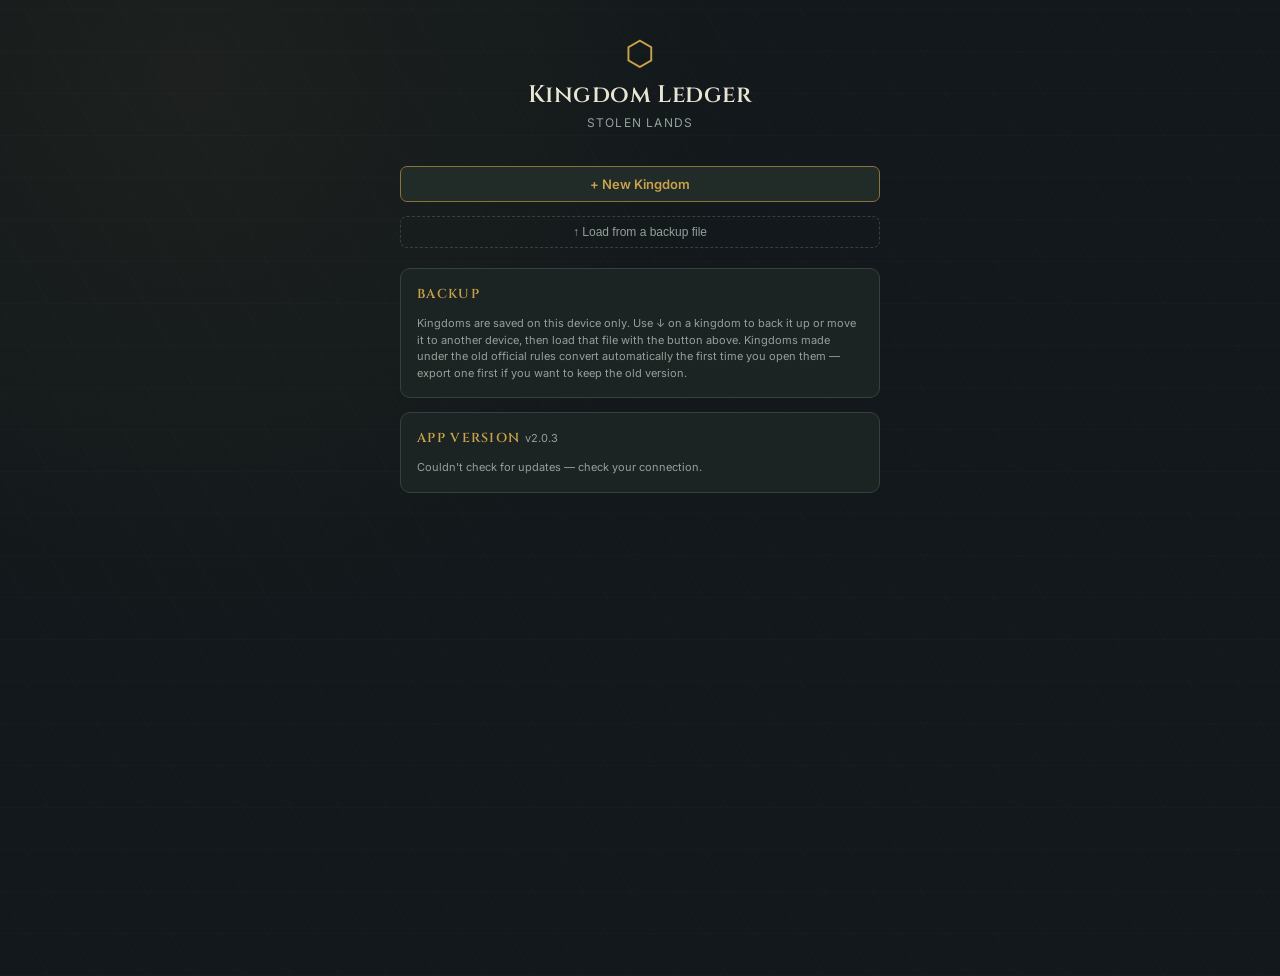
<file: web/index.html>
<!DOCTYPE html>
<html lang="en">
<head>
<meta charset="UTF-8">
<meta name="viewport" content="width=device-width, initial-scale=1.0, maximum-scale=1.0, viewport-fit=cover">
<meta name="theme-color" content="#12181B">
<meta name="apple-mobile-web-app-title" content="Kingdom Ledger">
<meta name="apple-mobile-web-app-capable" content="yes">
<meta name="mobile-web-app-capable" content="yes">
<meta name="apple-mobile-web-app-status-bar-style" content="black-translucent">
<link rel="manifest" href="manifest.json">
<link rel="icon" type="image/png" sizes="192x192" href="assets/icon-192.png">
<link rel="apple-touch-icon" href="assets/icon-180.png">
<title>Stolen Lands — Kingdom Ledger</title>
<link rel="preconnect" href="https://fonts.googleapis.com">
<link href="https://fonts.googleapis.com/css2?family=Cinzel:wght@500;600;700&family=Inter:wght@400;500;600;700&family=IBM+Plex+Mono:wght@400;500;600&display=swap" rel="stylesheet">
<link rel="stylesheet" href="style.css" id="main-stylesheet">
<script>
// Hot-update bootstrap: if a newer app.js/style.css was fetched via the in-app
// "Update Now" button, use those instead of the versions bundled in the APK.
// Same page/origin either way, so saved kingdoms in localStorage are unaffected.
(function(){
  try{
    // Hot updates are only for the installed Android app (file:// page). On the
    // website (iPhone, browsers) the server always has the newest files, so any
    // leftover override would only pin an older version — clear it instead.
    if(location.protocol!=='file:'){
      localStorage.removeItem('hotupdate-style-css');
      localStorage.removeItem('hotupdate-app-js');
      return;
    }
    var cssOverride = localStorage.getItem('hotupdate-style-css');
    if(cssOverride){
      var blob = new Blob([cssOverride], {type:'text/css'});
      document.getElementById('main-stylesheet').href = URL.createObjectURL(blob);
    }
  }catch(e){}
})();
</script>

</head>
<body>

<!-- ============ CREATION / LOAD SCREEN ============ -->

<section id="creation-screen" style="display:none;"></section>

<!-- ============ MAIN APP ============ -->
<div id="main-app" style="display:none;">

<header class="top" style="display:flex;justify-content:space-between;align-items:flex-start;gap:10px;">
  <div style="flex:1;min-width:0;">
    <div class="eyebrow">Kingdom Ledger · Stolen Lands</div>
    <input id="kingdomName" type="text" value="Unnamed Realm" maxlength="40">
  </div>
  <button onclick="openSwitchKingdom()" title="Create a new kingdom or load another save" style="flex:0 0 auto;background:var(--surface-raised);border:1px solid var(--border);color:var(--gold);border-radius:8px;width:36px;height:36px;font-size:16px;cursor:pointer;margin-top:2px;">⬡</button>
</header>

<main>

  <!-- OVERVIEW -->
  <section class="tab-panel active" id="tab-overview"></section>

  <!-- ABILITIES & RUIN & SKILLS -->
  <section class="tab-panel" id="tab-abilities">
    <div id="ability-cards"></div>
  </section>

  <!-- LEADERSHIP -->
  <section class="tab-panel" id="tab-leaders">
    <div class="card">
      <h3>Leadership Roles <span class="sub" id="invested-count">0 / 4 invested</span></h3>
      <div id="leaders-list"></div>
      <div class="hint">Invest up to 4 roles for a +1 status bonus (+2 at kingdom level 8, +3 at 16) to checks using that role's key ability. A vacant role applies its vacancy penalty.</div>
    </div>
    <div id="leadership-activities-card"></div>
    <div id="npc-roster-card"></div>
  </section>

  <!-- COMMODITIES -->
  <section class="tab-panel" id="tab-goods">
    <div class="card">
      <h3>Commodities <span class="sub" id="storage-note">storage limit —</span></h3>
      <div id="goods-list"></div>
    </div>
  </section>

  <!-- MAP -->
  <section class="tab-panel" id="tab-map">
    <div id="map-fullscreen-wrap">
      <div id="map-canvas">
        <img id="mapimg" alt="Map of the Stolen Lands" src="assets/map.png">
        <svg id="hexoverlay" viewBox="0 0 2048 768" preserveAspectRatio="none"></svg>
      </div>

      <div id="map-float-pick-banner">
        <h3 id="map-pick-title" style="margin-bottom:6px;font-size:13px;">Pick a location</h3>
        <div class="hint" style="margin-top:0;" id="map-pick-text">Tap a hex to set as this settlement's location</div>
        <div id="map-pick-actions" style="display:flex;gap:8px;margin-top:8px;">
          <button class="ghost" style="margin:0;" onclick="cancelPickLocation()">Cancel</button>
        </div>
      </div>

      <div id="map-zoom-controls">
        <button onclick="mapZoomStep(1.4)">+</button>
        <button onclick="mapZoomStep(1/1.4)">−</button>
      </div>
      <button id="map-recenter-btn" onclick="resetMapView()">Reset view</button>
    </div>

    <div class="map-below-controls">
      <div class="hint" style="margin-top:0;" id="map-hint">Drag to pan, pinch or scroll to zoom, tap a hex to mark it.</div>
      <div class="legend" id="map-legend"></div>
    </div>

    <div id="hex-panel">
    <div class="hex-panel-inner card">
      <h3 id="hex-panel-title">Hex</h3>
      <div class="row">
        <div class="label">Name</div>
        <input type="text" id="hex-name" class="wide" style="max-width:190px;" placeholder="e.g. Oleg's Trading Post">
      </div>
      <div class="row">
        <div class="label">Marker</div>
        <select id="hex-type">
          <option value="">— none —</option>
          <option value="Capital">Capital</option>
          <option value="Claimed Territory">Claimed Territory</option>
          <option value="Settlement">Settlement</option>
          <option value="Friendly Camp">Friendly Camp</option>
          <option value="Enemy Base">Enemy Base</option>
          <option value="Point of Interest">Point of Interest</option>
          <option value="Side Quest">Side Quest</option>
          <option value="Hazard">Hazard</option>
        </select>
      </div>
      <div class="row">
        <div class="label">Terrain</div>
        <select id="hex-terrain" onchange="onHexTerrainChange()">
          <option value="">— none set —</option>
          <option value="Forest">Forest</option>
          <option value="Hill">Hill</option>
          <option value="Mountain">Mountain</option>
          <option value="Plains">Plains</option>
          <option value="Swamp">Swamp</option>
          <option value="Water">Water</option>
          <option value="Ruins">Ruins</option>
        </select>
      </div>
      <div class="row">
        <div class="label">Resource Hex</div>
        <label style="display:flex;align-items:center;gap:6px;font-size:12px;">
          <input type="checkbox" id="hex-isresource"> doubles a matching Work Site's yield
        </label>
      </div>
      <div class="hint" style="margin-top:0;">Work Site — GM's call; costs RP to establish, per Establish Work Site (Engineering, untrained, basic check vs. Control DC).</div>
      <input type="hidden" id="hex-worksite">
      <div id="hex-worksite-options" style="margin-bottom:6px;"></div>
      <div class="row">
        <div class="label">Resources</div>
        <select id="hex-resources-select" onchange="toggleHexCustomField('resources')">
          <option value="">— none —</option>
          <option value="Furs">Furs</option>
          <option value="Game">Game</option>
          <option value="Herbs">Herbs</option>
          <option value="Gems">Gems</option>
          <option value="__custom__">Custom…</option>
        </select>
      </div>
      <div class="row" id="hex-resources-custom-row" style="display:none;">
        <div class="label">Custom Resources</div>
        <input type="text" id="hex-resources-custom" class="wide" style="max-width:190px;" placeholder="Describe it">
      </div>
      <div class="row">
        <div class="label">Features</div>
        <select id="hex-features-select" onchange="toggleHexCustomField('features')">
          <option value="">— none —</option>
          <option value="Ravine">Ravine</option>
          <option value="Ruins">Ruins</option>
          <option value="Cave">Cave</option>
          <option value="Sacred Site">Sacred Site</option>
          <option value="__custom__">Custom…</option>
        </select>
      </div>
      <div class="row" id="hex-features-custom-row" style="display:none;">
        <div class="label">Custom Features</div>
        <input type="text" id="hex-features-custom" class="wide" style="max-width:190px;" placeholder="Describe it">
      </div>
      <textarea class="wide" id="hex-note" rows="3" placeholder="Notes about this hex..." style="margin-top:8px;"></textarea>
      <button class="action" onclick="saveHex()">Save hex</button>
      <button class="ghost" style="margin-top:8px;" onclick="closeHexPanel()">Close</button>
    </div>
    </div>
  </section>

  <!-- NOTES -->
  <section class="tab-panel" id="tab-notes">
    <div class="card">
      <h3>Settlements <a href="https://2e.aonprd.com/Rules.aspx?ID=1819" target="_blank" rel="noopener" class="sub" style="text-decoration:underline;">rules ↗</a></h3>
      <div id="settlements-list"></div>
      <button class="ghost" onclick="addSettlement()">+ Found a settlement</button>
    </div>

    <div class="card">
      <h3>Field Notes</h3>
      <div class="hint" style="margin-top:0;">Every marked hex from the map, in one list — side quests, camps, points of interest, hazards. Tap one to jump back to it.</div>
      <div id="notes-list"></div>
    </div>
  </section>

  <!-- WARFARE (BETA) -->
  <section class="tab-panel" id="tab-warfare">
    <div id="warfare-content"></div>
  </section>

</main>

<nav class="bottom">
  <button class="tab-btn active" data-tab="overview"><span class="icon">⛭</span>Overview</button>
  <button class="tab-btn" data-tab="abilities"><span class="icon">◈</span>Abilities</button>
  <button class="tab-btn" data-tab="leaders"><span class="icon">♛</span>Leaders</button>
  <button class="tab-btn" data-tab="goods"><span class="icon">⚖</span>Goods</button>
  <button class="tab-btn" data-tab="map"><span class="icon">⬡</span>Map</button>
  <button class="tab-btn" data-tab="notes"><span class="icon">✎</span>Notes</button>
  <button class="tab-btn" data-tab="warfare"><span class="icon">⚔</span>Warfare (Beta)</button>
</nav>

</div><!-- /main-app -->


<script>
(function(){
  var override = null;
  try{ if(location.protocol==='file:') override = localStorage.getItem('hotupdate-app-js'); }catch(e){}
  var s = document.createElement('script');
  if(override){
    s.textContent = override;
  } else {
    s.src = 'app.js';
  }
  document.body.appendChild(s);
})();
</script>
</body>
</html>
</file>
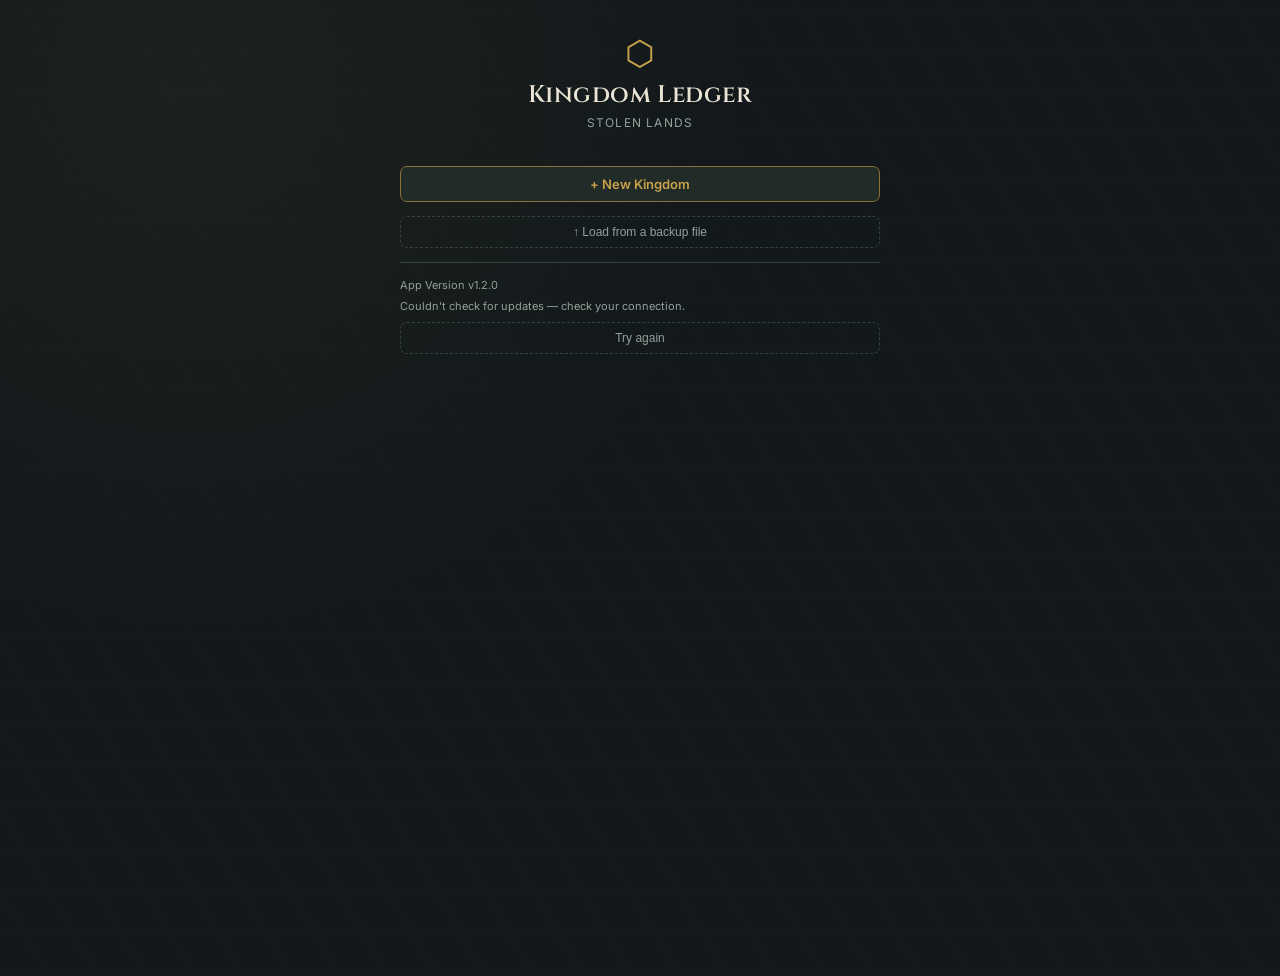
<file: android/app/src/main/assets/index.html>
<!DOCTYPE html>
<html lang="en">
<head>
<meta charset="UTF-8">
<meta name="viewport" content="width=device-width, initial-scale=1.0, maximum-scale=1.0">
<meta name="theme-color" content="#12181B">
<meta name="apple-mobile-web-app-title" content="Kingdom Ledger">
<meta name="apple-mobile-web-app-capable" content="yes">
<meta name="apple-mobile-web-app-status-bar-style" content="black-translucent">
<link rel="manifest" href="manifest.json">
<link rel="icon" type="image/png" sizes="192x192" href="assets/icon-192.png">
<link rel="apple-touch-icon" href="assets/icon-180.png">
<title>Stolen Lands — Kingdom Ledger</title>
<link rel="preconnect" href="https://fonts.googleapis.com">
<link href="https://fonts.googleapis.com/css2?family=Cinzel:wght@500;600;700&family=Inter:wght@400;500;600;700&family=IBM+Plex+Mono:wght@400;500;600&display=swap" rel="stylesheet">
<link rel="stylesheet" href="style.css" id="main-stylesheet">
<script>
// Hot-update bootstrap: if a newer app.js/style.css was fetched via the in-app
// "Update Now" button, use those instead of the versions bundled in the APK.
// Same page/origin either way, so saved kingdoms in localStorage are unaffected.
(function(){
  try{
    var cssOverride = localStorage.getItem('hotupdate-style-css');
    if(cssOverride){
      var blob = new Blob([cssOverride], {type:'text/css'});
      document.getElementById('main-stylesheet').href = URL.createObjectURL(blob);
    }
  }catch(e){}
})();
</script>

</head>
<body>

<!-- ============ CREATION / LOAD SCREEN ============ -->

<section id="creation-screen" style="display:none;"></section>

<!-- ============ MAIN APP ============ -->
<div id="main-app" style="display:none;">

<header class="top" style="display:flex;justify-content:space-between;align-items:flex-start;gap:10px;">
  <div style="flex:1;min-width:0;">
    <div class="eyebrow">Kingdom Ledger · Stolen Lands</div>
    <input id="kingdomName" type="text" value="Unnamed Realm" maxlength="40">
  </div>
  <button onclick="openSwitchKingdom()" title="Create a new kingdom or load another save" style="flex:0 0 auto;background:var(--surface-raised);border:1px solid var(--border);color:var(--gold);border-radius:8px;width:36px;height:36px;font-size:16px;cursor:pointer;margin-top:2px;">⬡</button>
</header>

<main>

  <!-- OVERVIEW -->
  <section class="tab-panel active" id="tab-overview"></section>

  <!-- ABILITIES & RUIN & SKILLS -->
  <section class="tab-panel" id="tab-abilities">
    <div id="ability-cards"></div>
  </section>

  <!-- LEADERSHIP -->
  <section class="tab-panel" id="tab-leaders">
    <div class="card">
      <h3>Leadership Roles <span class="sub" id="invested-count">0 / 4 invested</span></h3>
      <div id="leaders-list"></div>
      <div class="hint">Invest up to 4 roles for a +1 status bonus (+2 at kingdom level 8, +3 at 16) to checks using that role's key ability. A vacant role applies its vacancy penalty.</div>
    </div>
  </section>

  <!-- COMMODITIES -->
  <section class="tab-panel" id="tab-goods">
    <div class="card">
      <h3>Commodities <span class="sub" id="storage-note">storage limit —</span></h3>
      <div id="goods-list"></div>
    </div>
  </section>

  <!-- MAP -->
  <section class="tab-panel" id="tab-map">
    <div id="map-fullscreen-wrap">
      <div id="map-canvas">
        <img id="mapimg" alt="Map of the Stolen Lands" src="assets/map.png">
        <svg id="hexoverlay" viewBox="0 0 2048 768" preserveAspectRatio="none"></svg>
      </div>

      <div id="map-float-pick-banner">
        <h3 id="map-pick-title" style="margin-bottom:6px;font-size:13px;">Pick a location</h3>
        <div class="hint" style="margin-top:0;" id="map-pick-text">Tap a hex to set as this settlement's location</div>
        <div id="map-pick-actions" style="display:flex;gap:8px;margin-top:8px;">
          <button class="ghost" style="margin:0;" onclick="cancelPickLocation()">Cancel</button>
        </div>
      </div>

      <div id="map-zoom-controls">
        <button onclick="mapZoomStep(1.4)">+</button>
        <button onclick="mapZoomStep(1/1.4)">−</button>
      </div>
      <button id="map-recenter-btn" onclick="resetMapView()">Reset view</button>
    </div>

    <div class="map-below-controls">
      <div class="hint" style="margin-top:0;" id="map-hint">Drag to pan, pinch or scroll to zoom, tap a hex to mark it.</div>
      <div class="legend" id="map-legend"></div>
    </div>

    <div id="hex-panel">
    <div class="hex-panel-inner card">
      <h3 id="hex-panel-title">Hex</h3>
      <div class="row">
        <div class="label">Name</div>
        <input type="text" id="hex-name" class="wide" style="max-width:190px;" placeholder="e.g. Oleg's Trading Post">
      </div>
      <div class="row">
        <div class="label">Marker</div>
        <select id="hex-type">
          <option value="">— none —</option>
          <option value="Capital">Capital</option>
          <option value="Claimed Territory">Claimed Territory</option>
          <option value="Settlement">Settlement</option>
          <option value="Friendly Camp">Friendly Camp</option>
          <option value="Enemy Base">Enemy Base</option>
          <option value="Point of Interest">Point of Interest</option>
          <option value="Side Quest">Side Quest</option>
          <option value="Hazard">Hazard</option>
        </select>
      </div>
      <div class="row">
        <div class="label">Resources</div>
        <input type="text" id="hex-resources" class="wide" style="max-width:190px;" placeholder="e.g. Timber, Game">
      </div>
      <div class="row">
        <div class="label">Features</div>
        <input type="text" id="hex-features" class="wide" style="max-width:190px;" placeholder="e.g. Ravine, Ruins">
      </div>
      <textarea class="wide" id="hex-note" rows="3" placeholder="Notes about this hex..." style="margin-top:8px;"></textarea>
      <button class="action" onclick="saveHex()">Save hex</button>
      <button class="ghost" style="margin-top:8px;" onclick="closeHexPanel()">Close</button>
    </div>
    </div>
  </section>

  <!-- NOTES -->
  <section class="tab-panel" id="tab-notes">
    <div class="card">
      <h3>Settlements <a href="https://2e.aonprd.com/Rules.aspx?ID=1819" target="_blank" rel="noopener" class="sub" style="text-decoration:underline;">rules ↗</a></h3>
      <div id="settlements-list"></div>
      <button class="ghost" onclick="addSettlement()">+ Found a settlement</button>
    </div>

    <div class="card">
      <h3>Field Notes</h3>
      <div class="hint" style="margin-top:0;">Every marked hex from the map, in one list — side quests, camps, points of interest, hazards. Tap one to jump back to it.</div>
      <div id="notes-list"></div>
    </div>
  </section>

</main>

<nav class="bottom">
  <button class="tab-btn active" data-tab="overview"><span class="icon">⛭</span>Overview</button>
  <button class="tab-btn" data-tab="abilities"><span class="icon">◈</span>Abilities</button>
  <button class="tab-btn" data-tab="leaders"><span class="icon">♛</span>Leaders</button>
  <button class="tab-btn" data-tab="goods"><span class="icon">⚖</span>Goods</button>
  <button class="tab-btn" data-tab="map"><span class="icon">⬡</span>Map</button>
  <button class="tab-btn" data-tab="notes"><span class="icon">✎</span>Notes</button>
</nav>

</div><!-- /main-app -->


<script>
(function(){
  var override = null;
  try{ override = localStorage.getItem('hotupdate-app-js'); }catch(e){}
  var s = document.createElement('script');
  if(override){
    s.textContent = override;
  } else {
    s.src = 'app.js';
  }
  document.body.appendChild(s);
})();
</script>
</body>
</html>
</file>
<file: web/style.css>
:root{
    --bg:#12181B;
    --surface:#1B2422;
    --surface-raised:#212B28;
    --border:#34423D;
    --text:#E9E4D3;
    --text-muted:#93A199;
    --gold:#C9A24B;
    --gold-dim:#8A7238;
    --forest:#5C8B72;
    --rust:#B15C42;
    --blue:#5B87A6;
  }
  *{box-sizing:border-box;}
  html,body{margin:0;padding:0;background:#12181B;}
  body{
    background:var(--bg);
    color:var(--text);
    font-family:'Inter',sans-serif;
    min-height:100vh;
    padding-bottom:76px;
    background-image:
      radial-gradient(circle at 15% 8%, rgba(201,162,75,0.06), transparent 40%),
      repeating-linear-gradient(60deg, rgba(255,255,255,0.012) 0 1px, transparent 1px 42px),
      repeating-linear-gradient(0deg, rgba(255,255,255,0.012) 0 1px, transparent 1px 42px);
  }
  h1,h2,h3{font-family:'Cinzel',serif;font-weight:600;letter-spacing:0.02em;margin:0;}
  .mono{font-family:'IBM Plex Mono',monospace;}
  header.top{
    padding:22px 18px 16px;
    border-bottom:1px solid var(--border);
    background:linear-gradient(180deg, rgba(201,162,75,0.06), transparent);
  }
  header.top .eyebrow{font-size:11px;letter-spacing:0.18em;text-transform:uppercase;color:var(--gold-dim);margin-bottom:4px;}
  header.top input#kingdomName{
    background:none;border:none;color:var(--text);font-family:'Cinzel',serif;
    font-size:26px;font-weight:700;width:100%;padding:0;outline:none;
  }
  header.top input#kingdomName:focus{color:var(--gold);}
  main{padding:16px;max-width:520px;margin:0 auto;}
  .tab-panel{display:none;animation:fade .18s ease;}
  .tab-panel.active{display:block;}
  @keyframes fade{from{opacity:0;transform:translateY(4px);}to{opacity:1;transform:translateY(0);}}

  .card{
    background:var(--surface);
    border:1px solid var(--border);
    border-radius:10px;
    padding:16px;
    margin-bottom:14px;
  }
  .card h3{font-size:13px;letter-spacing:0.1em;text-transform:uppercase;color:var(--gold);margin-bottom:12px;}
  .card h3 .sub{color:var(--text-muted);text-transform:none;letter-spacing:0;font-family:'Inter',sans-serif;font-weight:400;font-size:11px;}

  .seal-row{display:flex;gap:12px;margin-bottom:14px;}
  .seal{
    flex:1;background:var(--surface);border:1px solid var(--border);border-radius:10px;
    padding:14px 10px;text-align:center;position:relative;overflow:hidden;
  }
  .seal::before{
    content:'';position:absolute;inset:0;pointer-events:none;
    background:radial-gradient(circle at 50% -10%, rgba(201,162,75,0.16), transparent 60%);
  }
  .seal .val{font-family:'Cinzel',serif;font-size:26px;font-weight:700;color:var(--gold);position:relative;}
  .seal .lbl{font-size:10px;letter-spacing:0.12em;text-transform:uppercase;color:var(--text-muted);margin-top:2px;position:relative;}
  .seal .sub{font-size:10px;color:var(--text-muted);margin-top:1px;position:relative;}

  .xpbar{height:8px;border-radius:5px;background:var(--surface-raised);overflow:hidden;margin-top:6px;border:1px solid var(--border);}
  .xpbar-fill{height:100%;background:linear-gradient(90deg,var(--gold-dim),var(--gold));}
  .row{display:flex;justify-content:space-between;align-items:center;gap:10px;padding:8px 0;border-bottom:1px solid var(--border);}
  .row:last-child{border-bottom:none;}
  .row .label{font-size:14px;color:var(--text);}
  .row .label small{display:block;color:var(--text-muted);font-size:11px;margin-top:1px;}

  input, select, textarea{
    background:var(--surface-raised);border:1px solid var(--border);color:var(--text);
    border-radius:6px;padding:7px 9px;font-family:'Inter',sans-serif;font-size:14px;outline:none;
  }
  input:focus, select:focus, textarea:focus{border-color:var(--gold-dim);}
  input.num{width:64px;text-align:center;font-family:'IBM Plex Mono',monospace;}
  input.wide{width:100%;}

  .stepper{display:flex;align-items:center;gap:8px;}
  .stepper button{
    width:28px;height:28px;border-radius:6px;border:1px solid var(--border);background:var(--surface-raised);
    color:var(--gold);font-size:16px;cursor:pointer;line-height:1;
  }
  .stepper button:active{background:var(--gold-dim);color:var(--bg);}
  .stepper .amt{min-width:28px;text-align:center;font-family:'IBM Plex Mono',monospace;font-size:15px;}

  button.action{
    background:var(--surface-raised);border:1px solid var(--gold-dim);color:var(--gold);
    padding:9px 14px;border-radius:7px;font-family:'Inter',sans-serif;font-weight:600;font-size:13px;cursor:pointer;
    width:100%;margin-top:8px;
  }
  button.action:active{background:var(--gold-dim);color:var(--bg);}
  button.ghost{
    background:none;border:1px dashed var(--border);color:var(--text-muted);
    padding:8px;border-radius:7px;font-size:12px;cursor:pointer;width:100%;
  }
  button.danger-ghost{border-color:var(--rust);color:var(--rust);}

  .pill{display:inline-block;padding:2px 9px;border-radius:20px;font-size:11px;border:1px solid var(--border);color:var(--text-muted);}
  .pill.warn{color:var(--rust);border-color:var(--rust);}

  select.rank{width:92px;}
  .skill-grid .row{align-items:flex-start;}
  .skill-name{font-weight:600;}
  .skill-mod{font-family:'IBM Plex Mono',monospace;font-size:16px;color:var(--gold);min-width:34px;text-align:right;}

  .settlement{border:1px solid var(--border);border-radius:8px;padding:12px;margin-bottom:10px;background:var(--surface-raised);}
  .settlement-head{display:flex;justify-content:space-between;align-items:center;margin-bottom:8px;}
  .settlement-loc{display:flex;align-items:center;gap:10px;margin-bottom:10px;font-size:12px;}
  .loc-pin{color:var(--text-muted);}
  .loc-link{background:none;border:none;color:var(--gold-dim);font-size:12px;padding:2px 0;cursor:pointer;text-decoration:underline;}
  .loc-link:active{color:var(--gold);}
  .tag{display:inline-flex;align-items:center;gap:5px;background:var(--surface);border:1px solid var(--border);border-radius:16px;padding:3px 10px;font-size:12px;margin:3px 4px 0 0;}
  .tag button{background:none;border:none;color:var(--rust);cursor:pointer;font-size:13px;padding:0;}
  .tag-input-row{display:flex;gap:6px;margin-top:8px;}

  .log-entry{border-left:2px solid var(--gold-dim);padding:4px 0 4px 12px;margin-bottom:10px;}
  .log-entry .meta{font-size:11px;color:var(--text-muted);font-family:'IBM Plex Mono',monospace;}
  .log-entry .note{font-size:13px;margin-top:2px;}

  nav.bottom{
    position:fixed;bottom:0;left:0;right:0;
    display:flex;background:var(--surface);border-top:1px solid var(--border);
    padding:6px 4px calc(6px + env(safe-area-inset-bottom));
    z-index:10;
  }
  nav.bottom button{
    flex:1;min-width:0;background:none;border:none;color:var(--text-muted);
    font-family:'Inter',sans-serif;font-size:9px;letter-spacing:0.01em;text-align:center;line-height:1.2;
    display:flex;flex-direction:column;align-items:center;justify-content:center;gap:2px;padding:6px 1px;cursor:pointer;border-radius:8px;
  }
  nav.bottom button .icon{font-size:15px;}
  nav.bottom button.active{color:var(--gold);background:rgba(201,162,75,0.08);}

  .hint{font-size:11px;color:var(--text-muted);margin-top:6px;line-height:1.5;}
  .map-wrap{position:relative;width:100%;border-radius:8px;overflow:hidden;border:1px solid var(--border);line-height:0;}
  .map-wrap img{display:block;width:100%;height:auto;}
  .map-wrap svg{position:absolute;inset:0;width:100%;height:100%;display:block;}
  .hex-cell{fill:rgba(0,0,0,0);stroke:rgba(233,228,211,0.18);stroke-width:2;cursor:pointer;transition:fill .1s;}
  .hex-cell:active, .hex-cell.picking{fill:rgba(201,162,75,0.35);}
  .hex-cell.selected{stroke:#C9A24B;stroke-width:5;}
  .hex-cell.pending-confirm{fill:rgba(201,162,75,0.55);stroke:#C9A24B;stroke-width:5;}
  .hex-marker{
    font-size:30px;text-anchor:middle;dominant-baseline:central;pointer-events:none;
    fill:#F2ECD8;stroke:#1B120A;stroke-width:3;paint-order:stroke fill;
    font-family:'Inter',sans-serif;font-weight:700;
  }
  .hex-marker-label{
    font-size:15px;text-anchor:middle;dominant-baseline:hanging;pointer-events:none;
    fill:#F2ECD8;stroke:#0A0D0E;stroke-width:2.5;paint-order:stroke fill;
    font-family:'Inter',sans-serif;font-weight:600;
  }
  .hex-marker.army-marker{ font-size:20px; fill:var(--rust); }
  .legend{display:flex;flex-wrap:wrap;gap:8px 12px;margin-top:10px;}
  .legend-item{display:flex;align-items:center;gap:5px;font-size:11px;color:var(--text-muted);}
  .legend-swatch{width:16px;text-align:center;display:inline-block;color:var(--gold);font-size:12px;}

  /* ---------- full-screen map tab ---------- */
  #tab-map.active{display:block;}
  #map-fullscreen-wrap{
    position:fixed; left:0; right:0;
    top:var(--map-top,84px); bottom:var(--map-bottom,68px);
    background:#0A0D0E; overflow:hidden; touch-action:none; z-index:5;
  }
  #map-canvas{position:absolute; top:0; left:0; transform-origin:0 0;}
  #map-canvas img{display:block; pointer-events:none; user-select:none; -webkit-user-drag:none;}
  #map-canvas svg{position:absolute; inset:0; width:100%; height:100%; display:block;}
  #map-zoom-controls{position:absolute; right:10px; bottom:14px; display:flex; flex-direction:column; gap:6px; z-index:6;}
  #map-zoom-controls button{
    width:38px; height:38px; border-radius:8px; border:1px solid var(--border);
    background:rgba(27,36,34,0.92); color:var(--gold); font-size:19px; cursor:pointer; line-height:1;
  }
  #map-zoom-controls button:active{background:var(--gold-dim); color:var(--bg);}
  #map-recenter-btn{position:absolute; left:10px; bottom:14px; z-index:6;
    background:rgba(27,36,34,0.92); border:1px solid var(--border); color:var(--text-muted);
    font-size:11px; padding:8px 10px; border-radius:8px; cursor:pointer;}
  #map-float-pick-banner{
    position:absolute; top:10px; left:10px; right:10px; z-index:7;
    background:rgba(27,36,34,0.97); border:1px solid var(--gold); border-radius:10px;
    padding:12px 14px; display:none;
  }
  #hex-tap-popup{
    position:fixed; z-index:50; display:flex; flex-direction:column; gap:6px;
    background:var(--surface); border:1px solid var(--gold-dim); border-radius:10px; padding:8px;
    box-shadow:0 6px 20px rgba(0,0,0,0.5);
  }
  #hex-tap-popup button{
    background:var(--surface-raised); border:1px solid var(--border); color:var(--gold);
    padding:8px 12px; border-radius:7px; font-size:12px; font-family:'Inter',sans-serif; font-weight:600;
    cursor:pointer; white-space:nowrap; text-align:left;
  }
  #hex-tap-popup button:active{background:var(--gold-dim); color:var(--bg);}
  #hex-tap-popup .popup-caption{font-size:10px; color:var(--text-muted); padding:2px 4px 4px;}
  .map-below-controls{padding:16px;}
  #hex-panel{
    position:fixed; inset:0; z-index:60;
    background:rgba(0,0,0,0.72);
    display:none; align-items:center; justify-content:center;
    padding:20px; overflow-y:auto;
  }
  #hex-panel.open{display:flex;}
  .hex-panel-inner{max-width:420px; width:100%; max-height:85vh; overflow-y:auto; margin:0;}

  .ability-tags{display:flex;flex-wrap:wrap;gap:5px;margin-top:6px;}
  .ability-tag{font-size:10px;padding:2px 7px;border-radius:10px;font-family:'IBM Plex Mono',monospace;}
  .ability-tag.pos{background:rgba(92,139,114,0.18);color:#8fbf9e;}
  .ability-tag.neg{background:rgba(177,92,66,0.18);color:#d99a82;}
  .skill-source-icon{color:var(--gold-dim);font-size:11px;margin-left:5px;}
  .info-icon{color:var(--gold-dim);font-size:11px;margin-left:4px;cursor:pointer;border:1px solid var(--gold-dim);border-radius:50%;width:14px;height:14px;display:inline-flex;align-items:center;justify-content:center;line-height:1;vertical-align:middle;}
  .info-icon:active{background:rgba(201,162,75,0.15);}
  .npc-entry{border:1px solid var(--border);border-radius:8px;margin-bottom:8px;overflow:hidden;}
  .npc-entry-head{
    width:100%;display:flex;justify-content:space-between;align-items:center;
    background:var(--surface);border:none;padding:10px 12px;color:var(--text);
    font-family:'Cinzel',serif;font-weight:600;font-size:14px;cursor:pointer;
  }
  .npc-entry-head:active{background:var(--surface-raised);}
  .npc-entry-body{padding:0 12px 12px;background:var(--surface);}

  .note-item{
    display:flex;gap:10px;padding:11px 4px;border-bottom:1px solid var(--border);
    cursor:pointer;text-align:left;background:none;border-left:none;border-right:none;border-top:none;width:100%;
  }
  .note-item:last-child{border-bottom:none;}
  .note-item:active{background:var(--surface-raised);}
  .note-dot{width:20px;text-align:center;flex-shrink:0;margin-top:1px;color:var(--gold);font-size:15px;}
  .note-body{flex:1;min-width:0;}
  .note-toprow{display:flex;justify-content:space-between;gap:8px;align-items:baseline;}
  .note-name{font-size:14px;color:var(--text);font-weight:600;}
  .note-hexlabel{font-family:'IBM Plex Mono',monospace;font-size:11px;color:var(--text-muted);flex-shrink:0;}
  .note-type{font-size:11px;color:var(--gold-dim);margin-top:1px;}
  .note-text{font-size:12px;color:var(--text-muted);margin-top:4px;line-height:1.45;white-space:pre-wrap;}
  .notes-empty{font-size:12px;color:var(--text-muted);padding:8px 4px;}
  .divider{height:1px;background:var(--border);margin:14px 0;}
  .two-col{display:grid;grid-template-columns:1fr 1fr;gap:10px;}
  select.type-select{width:100%;}

  /* ---------- creation screen ---------- */
  #creation-screen{
    min-height:100vh;display:flex;flex-direction:column;align-items:center;
    padding:32px 18px 60px;
  }
  .creation-wrap{max-width:480px;width:100%;}
  .creation-crest{display:flex;flex-direction:column;align-items:center;text-align:center;margin-bottom:28px;}
  .creation-crest .glyph{font-size:34px;color:var(--gold);margin-bottom:6px;}
  .creation-crest h1{font-size:24px;color:var(--text);}
  .creation-crest .tag{background:none;border:none;padding:0;margin:4px 0 0;color:var(--text-muted);font-size:12px;letter-spacing:0.1em;text-transform:uppercase;}
  .creation-steps{display:flex;gap:6px;justify-content:center;margin-bottom:22px;}
  .creation-steps .dot{width:22px;height:3px;border-radius:2px;background:var(--border);}
  .creation-steps .dot.done{background:var(--gold-dim);}
  .creation-steps .dot.active{background:var(--gold);}
  .option-card{
    display:block;width:100%;text-align:left;background:var(--surface);border:1px solid var(--border);
    border-radius:10px;padding:13px 14px;margin-bottom:9px;cursor:pointer;color:var(--text);
    font-family:'Inter',sans-serif;
  }
  .option-card:active{background:var(--surface-raised);}
  .option-card.selected{border-color:var(--gold);background:rgba(201,162,75,0.08);}
  .option-card .opt-name{font-family:'Cinzel',serif;font-weight:600;font-size:15px;color:var(--text);}
  .option-card.selected .opt-name{color:var(--gold);}
  .option-card .opt-detail{font-size:11px;color:var(--text-muted);margin-top:4px;line-height:1.5;}
  .option-card .opt-detail b{color:var(--text);font-weight:600;}
  .boost-picker{display:grid;grid-template-columns:1fr 1fr;gap:8px;margin-bottom:8px;}
  .boost-picker button{
    background:var(--surface);border:1px solid var(--border);border-radius:8px;color:var(--text);
    padding:10px 8px;font-family:'Inter',sans-serif;font-size:13px;cursor:pointer;
  }
  .boost-picker button.selected{border-color:var(--gold);background:rgba(201,162,75,0.1);color:var(--gold);}
  .creation-nav{display:flex;gap:8px;margin-top:18px;}
  .creation-nav button.action{margin-top:0;}
  .creation-nav button.ghost{margin-top:0;width:auto;flex:0 0 90px;}
  .load-choice{display:flex;flex-direction:column;gap:10px;width:100%;}
  .kingdom-list{display:flex;flex-direction:column;gap:8px;}
  .kingdom-row{display:flex;gap:8px;align-items:stretch;}
  .kingdom-row-open{
    flex:1;text-align:left;background:var(--surface);border:1px solid var(--border);
    border-radius:10px;padding:12px 14px;cursor:pointer;color:var(--text);font-family:'Inter',sans-serif;
  }
  .kingdom-row-open:active{background:var(--surface-raised);}
  .kingdom-row.current .kingdom-row-open{border-color:var(--gold);background:rgba(201,162,75,0.08);}
  .kingdom-row-export{
    flex:0 0 44px;background:var(--surface);border:1px solid var(--border);border-radius:10px;
    color:var(--gold);font-size:16px;cursor:pointer;
  }
  .kingdom-row-export:active{background:rgba(201,162,75,0.12);}
  .kingdom-row-delete{
    flex:0 0 44px;background:var(--surface);border:1px solid var(--border);border-radius:10px;
    color:var(--rust);font-size:16px;cursor:pointer;
  }
  .kingdom-row-delete:active{background:rgba(177,92,66,0.15);}
  .load-choice button.action{margin-top:0;}

  /* ---------- overview dashboard ---------- */
  .stat-grid{display:grid;grid-template-columns:1fr 1fr 1fr;gap:10px;margin-bottom:14px;}
  .commod-row{display:grid;grid-template-columns:repeat(5,1fr);gap:8px;}
  .commod-cell{background:var(--surface-raised);border:1px solid var(--border);border-radius:8px;padding:9px 4px;text-align:center;}
  .commod-cell .icon{font-size:15px;}
  .commod-cell .name{font-size:10px;color:var(--text-muted);margin-top:2px;}
  .commod-cell .val{font-family:'IBM Plex Mono',monospace;font-size:15px;color:var(--gold);margin-top:1px;}
  table.lead-table{width:100%;border-collapse:collapse;font-size:12px;}
  table.lead-table th{text-align:left;color:var(--text-muted);font-weight:500;font-size:10px;text-transform:uppercase;letter-spacing:0.06em;padding-bottom:6px;border-bottom:1px solid var(--border);}
  table.lead-table td{padding:7px 4px;border-bottom:1px solid var(--border);}
  table.lead-table tr:last-child td{border-bottom:none;}
  .summary-pair{display:grid;grid-template-columns:1fr 1fr;gap:10px;}
  .summary-card{background:var(--surface);border:1px solid var(--border);border-radius:10px;padding:14px;text-align:center;}
  .summary-card .big{font-family:'Cinzel',serif;font-size:26px;color:var(--gold);}
  .summary-card .lbl{font-size:11px;color:var(--text-muted);margin-top:2px;}
  .card-head-row{display:flex;justify-content:space-between;align-items:center;margin-bottom:12px;}
  .card-head-row h3{margin-bottom:0;}
  button.small-ghost{
    background:none;border:1px solid var(--border);color:var(--text-muted);border-radius:7px;
    padding:5px 10px;font-size:11px;cursor:pointer;
  }
  .empty-state{text-align:center;padding:18px 8px;color:var(--text-muted);}
  .empty-state .glyph{font-size:22px;color:var(--gold-dim);margin-bottom:6px;}
  .empty-state .sub{font-size:11px;margin-top:3px;}

  /* ---------- urban grid (settlement lots) ---------- */
  .urban-grid{display:grid;grid-template-columns:repeat(3,1fr);gap:6px;margin-top:10px;}
  .ug-block{display:grid;grid-template-columns:repeat(2,1fr);gap:3px;background:var(--surface);border:1px solid var(--border);border-radius:6px;padding:3px;}
  .ug-block.locked{background:none;border:1px dashed var(--border);display:flex;align-items:center;justify-content:center;padding:10px 2px;}
  .ug-locked{font-size:9px;color:var(--text-muted);text-transform:uppercase;letter-spacing:0.06em;}
  .ug-lot{
    aspect-ratio:1;min-height:30px;border-radius:4px;display:flex;align-items:center;justify-content:center;
    text-align:center;font-size:8px;line-height:1.15;padding:2px;cursor:pointer;
    overflow:hidden;text-overflow:ellipsis;white-space:nowrap;
  }
  .ug-lot.empty{background:none;border:1px dashed var(--border);color:var(--text-muted);font-size:14px;}
  .ug-lot.empty:active{background:var(--surface-raised);}
  .ug-lot.filled{border:1px solid transparent;font-weight:600;}
  .ug-lot.cat-gold{background:rgba(201,162,75,0.16);color:var(--gold);border-color:var(--gold-dim);}
  .ug-lot.cat-green{background:rgba(92,139,114,0.2);color:var(--forest);border-color:var(--forest);}
  .ug-lot.cat-blue{background:rgba(91,135,166,0.2);color:var(--blue);border-color:var(--blue);}

  /* ---------- rules v2 screens ---------- */
  .attention-card{border-color:var(--gold-dim);background:rgba(201,162,75,0.06);}
  .attention-item{font-size:12px;line-height:1.5;color:var(--text);padding:7px 0;border-bottom:1px solid var(--border);}
  .attention-item:last-child{border-bottom:none;}
  .attention-item .loc-link{color:var(--gold);}
  .turn-card{border-color:var(--gold-dim);}
  .vf-grid{display:grid;grid-template-columns:repeat(3,1fr);gap:6px;margin-top:8px;}
  .vf-cell{background:var(--surface);border:1px solid var(--border);border-radius:8px;padding:7px 8px;}
  .vf-v,.vf-f{display:flex;justify-content:space-between;align-items:baseline;font-size:11px;}
  .vf-v span{color:var(--text);} .vf-v b{font-family:'IBM Plex Mono',monospace;color:var(--gold);font-size:15px;}
  .vf-f span{color:var(--text-muted);} .vf-f b{font-family:'IBM Plex Mono',monospace;color:#d99a82;font-size:12px;}
  .vf-f.over span,.vf-f.over b{color:var(--rust);font-weight:700;}
  .vf-mod{font-size:10px;color:var(--text-muted);margin-top:3px;font-family:'IBM Plex Mono',monospace;}
  .vf-head{display:flex;justify-content:space-between;align-items:center;gap:10px;}
  .vf-name{font-family:'Cinzel',serif;font-weight:600;font-size:14px;color:var(--text);}
  .vf-name.over,.vf-big.over{color:var(--rust);}
  .vf-big{font-size:28px;color:var(--gold);line-height:1.1;}
  .vf-head > div:last-child .vf-big{color:#d99a82;}
  .vf-head > div:last-child .vf-big.over{color:var(--rust);}
  .vf-vs{font-size:11px;color:var(--text-muted);text-transform:uppercase;letter-spacing:0.1em;}
  .ruin-bar{height:5px;background:var(--surface);border-radius:3px;overflow:hidden;margin-top:8px;border:1px solid var(--border);}
  .ruin-bar > div{height:100%;background:linear-gradient(90deg,#8a5a42,var(--rust));}
  .check-box{background:var(--surface);border:1px solid var(--border);border-radius:8px;padding:9px 10px;margin:10px 0 4px;}
  .check-line{display:flex;justify-content:space-between;gap:8px;font-size:13px;color:var(--text);}
  .degree-banner{display:flex;justify-content:space-between;align-items:center;gap:8px;flex-wrap:wrap;border-radius:8px;padding:9px 11px;font-size:13px;border:1px solid var(--border);}
  .degree-banner .mono{font-size:11px;opacity:0.85;}
  .deg-crit{background:rgba(201,162,75,0.16);border-color:var(--gold);color:var(--gold);}
  .deg-success{background:rgba(92,139,114,0.16);border-color:var(--forest);color:#8fbf9e;}
  .deg-fail{background:rgba(177,92,66,0.12);border-color:#7d4a3a;color:#d99a82;}
  .deg-critfail{background:rgba(177,92,66,0.22);border-color:var(--rust);color:#e8a58c;}
  .draft-preview{display:grid;grid-template-columns:repeat(6,1fr);gap:4px;margin-top:14px;}
  .draft-preview > div{background:var(--surface);border:1px solid var(--border);border-radius:6px;padding:5px 2px;text-align:center;display:flex;flex-direction:column;}
  .draft-preview span{font-size:9px;color:var(--text-muted);letter-spacing:0.05em;}
  .draft-preview b{font-family:'IBM Plex Mono',monospace;color:var(--gold);font-size:15px;}
  .draft-preview i{font-style:normal;font-family:'IBM Plex Mono',monospace;color:#d99a82;font-size:10px;min-height:12px;}
  .council-card select{width:100%;}
  .seat-bonus-grid{display:grid;grid-template-columns:repeat(4,1fr);gap:4px;margin:6px 0;}
  .seat-bonus-grid > div{background:var(--surface);border:1px solid var(--border);border-radius:6px;padding:4px;text-align:center;display:flex;flex-direction:column;font-size:9px;color:var(--text-muted);}
  .seat-bonus-grid b{font-family:'IBM Plex Mono',monospace;font-size:13px;color:var(--text);}
  .seat-bonus-grid .pos b{color:#8fbf9e;} .seat-bonus-grid .neg b{color:#d99a82;}
  .trait-row{display:flex;flex-wrap:wrap;gap:5px;margin-top:6px;}
  .trait{font-size:10px;padding:2px 7px;border-radius:10px;border:1px solid var(--border);color:var(--text-muted);}
  .trait.on{border-color:var(--forest);color:#8fbf9e;}
  .bld-group{margin-top:6px;}
  .bld-root{display:block;font-size:10px;color:var(--gold-dim);text-transform:uppercase;letter-spacing:0.08em;margin-bottom:2px;}
  .option-card.locked{opacity:0.55;cursor:default;}
  .bld-card{cursor:default;padding:10px 12px;}
  .turn-head{display:flex;justify-content:space-between;align-items:flex-start;gap:10px;}
  .turn-head .small-ghost{flex:0 0 auto;}
  .turn-dots{display:grid;grid-template-columns:repeat(10,1fr);gap:3px;margin:12px 0 10px;}
  .turn-dots button{background:var(--surface);border:1px solid var(--border);color:var(--text-muted);border-radius:5px;font-size:11px;padding:5px 0;cursor:pointer;font-family:'IBM Plex Mono',monospace;}
  .turn-dots button.done{border-color:var(--forest);color:#8fbf9e;}
  .turn-dots button.active{border-color:var(--gold);color:var(--bg);background:var(--gold);}
  .turn-body{min-height:120px;}
  .step-tag{display:inline-block;font-size:10px;letter-spacing:0.08em;text-transform:uppercase;padding:2px 8px;border-radius:10px;border:1px solid var(--border);}
  .step-tag.roll{color:var(--blue);border-color:var(--blue);}
  .step-tag.check{color:var(--gold);border-color:var(--gold-dim);}
  .step-tag.auto{color:#8fbf9e;border-color:var(--forest);}
  .step-tag.done{color:var(--bg);background:var(--forest);border-color:var(--forest);}
  .counter-line{font-size:12px;color:var(--text);background:var(--surface);border:1px solid var(--border);border-radius:7px;padding:6px 10px;margin:8px 0;}
  .counter-line b{color:var(--gold);font-family:'IBM Plex Mono',monospace;}
  .counter-line.spent{color:var(--text-muted);} .counter-line.spent b{color:var(--text-muted);}
  .big-roll{font-size:34px;color:var(--gold);text-align:center;margin:8px 0;}
  .unit-row{border-top:1px solid var(--border);padding:9px 0;}
  .unit-top{display:flex;justify-content:space-between;font-size:13px;}
  .hp-bar{height:5px;background:var(--surface);border-radius:3px;overflow:hidden;margin-top:4px;border:1px solid var(--border);}
  .hp-bar > div{height:100%;background:var(--forest);}
  .unit-ref{border-top:1px solid var(--border);padding:8px 0;}
  .unit-ref .opt-name{font-family:'Cinzel',serif;font-weight:600;font-size:13px;}
  .kl-overlay .card{box-shadow:0 10px 40px rgba(0,0,0,0.5);}

  .vf-v span,.vf-f span{overflow:hidden;text-overflow:ellipsis;white-space:nowrap;min-width:0;margin-right:4px;}
  .vf-f span{font-size:10px;}
  .boost-picker.three{grid-template-columns:repeat(3,1fr);}
  .hex-panel-inner textarea{width:100%;}

  /* ---------- iPhone notch / status bar ---------- */
  body{padding-top:env(safe-area-inset-top);}
  .kl-overlay,#hex-panel,#info-tip-overlay{padding-top:max(16px, env(safe-area-inset-top)) !important;}
</file>
<file: android/app/src/main/assets/style.css>
:root{
    --bg:#12181B;
    --surface:#1B2422;
    --surface-raised:#212B28;
    --border:#34423D;
    --text:#E9E4D3;
    --text-muted:#93A199;
    --gold:#C9A24B;
    --gold-dim:#8A7238;
    --forest:#5C8B72;
    --rust:#B15C42;
    --blue:#5B87A6;
  }
  *{box-sizing:border-box;}
  html,body{margin:0;padding:0;background:#12181B;}
  body{
    background:var(--bg);
    color:var(--text);
    font-family:'Inter',sans-serif;
    min-height:100vh;
    padding-bottom:76px;
    background-image:
      radial-gradient(circle at 15% 8%, rgba(201,162,75,0.06), transparent 40%),
      repeating-linear-gradient(60deg, rgba(255,255,255,0.012) 0 1px, transparent 1px 42px),
      repeating-linear-gradient(0deg, rgba(255,255,255,0.012) 0 1px, transparent 1px 42px);
  }
  h1,h2,h3{font-family:'Cinzel',serif;font-weight:600;letter-spacing:0.02em;margin:0;}
  .mono{font-family:'IBM Plex Mono',monospace;}
  header.top{
    padding:22px 18px 16px;
    border-bottom:1px solid var(--border);
    background:linear-gradient(180deg, rgba(201,162,75,0.06), transparent);
  }
  header.top .eyebrow{font-size:11px;letter-spacing:0.18em;text-transform:uppercase;color:var(--gold-dim);margin-bottom:4px;}
  header.top input#kingdomName{
    background:none;border:none;color:var(--text);font-family:'Cinzel',serif;
    font-size:26px;font-weight:700;width:100%;padding:0;outline:none;
  }
  header.top input#kingdomName:focus{color:var(--gold);}
  main{padding:16px;max-width:520px;margin:0 auto;}
  .tab-panel{display:none;animation:fade .18s ease;}
  .tab-panel.active{display:block;}
  @keyframes fade{from{opacity:0;transform:translateY(4px);}to{opacity:1;transform:translateY(0);}}

  .card{
    background:var(--surface);
    border:1px solid var(--border);
    border-radius:10px;
    padding:16px;
    margin-bottom:14px;
  }
  .card h3{font-size:13px;letter-spacing:0.1em;text-transform:uppercase;color:var(--gold);margin-bottom:12px;}
  .card h3 .sub{color:var(--text-muted);text-transform:none;letter-spacing:0;font-family:'Inter',sans-serif;font-weight:400;font-size:11px;}

  .seal-row{display:flex;gap:12px;margin-bottom:14px;}
  .seal{
    flex:1;background:var(--surface);border:1px solid var(--border);border-radius:10px;
    padding:14px 10px;text-align:center;position:relative;overflow:hidden;
  }
  .seal::before{
    content:'';position:absolute;inset:0;
    background:radial-gradient(circle at 50% -10%, rgba(201,162,75,0.16), transparent 60%);
  }
  .seal .val{font-family:'Cinzel',serif;font-size:26px;font-weight:700;color:var(--gold);position:relative;}
  .seal .lbl{font-size:10px;letter-spacing:0.12em;text-transform:uppercase;color:var(--text-muted);margin-top:2px;position:relative;}
  .seal .sub{font-size:10px;color:var(--text-muted);margin-top:1px;position:relative;}

  .xpbar{height:8px;border-radius:5px;background:var(--surface-raised);overflow:hidden;margin-top:6px;border:1px solid var(--border);}
  .xpbar-fill{height:100%;background:linear-gradient(90deg,var(--gold-dim),var(--gold));}
  .row{display:flex;justify-content:space-between;align-items:center;gap:10px;padding:8px 0;border-bottom:1px solid var(--border);}
  .row:last-child{border-bottom:none;}
  .row .label{font-size:14px;color:var(--text);}
  .row .label small{display:block;color:var(--text-muted);font-size:11px;margin-top:1px;}

  input, select, textarea{
    background:var(--surface-raised);border:1px solid var(--border);color:var(--text);
    border-radius:6px;padding:7px 9px;font-family:'Inter',sans-serif;font-size:14px;outline:none;
  }
  input:focus, select:focus, textarea:focus{border-color:var(--gold-dim);}
  input.num{width:64px;text-align:center;font-family:'IBM Plex Mono',monospace;}
  input.wide{width:100%;}

  .stepper{display:flex;align-items:center;gap:8px;}
  .stepper button{
    width:28px;height:28px;border-radius:6px;border:1px solid var(--border);background:var(--surface-raised);
    color:var(--gold);font-size:16px;cursor:pointer;line-height:1;
  }
  .stepper button:active{background:var(--gold-dim);color:var(--bg);}
  .stepper .amt{min-width:28px;text-align:center;font-family:'IBM Plex Mono',monospace;font-size:15px;}

  button.action{
    background:var(--surface-raised);border:1px solid var(--gold-dim);color:var(--gold);
    padding:9px 14px;border-radius:7px;font-family:'Inter',sans-serif;font-weight:600;font-size:13px;cursor:pointer;
    width:100%;margin-top:8px;
  }
  button.action:active{background:var(--gold-dim);color:var(--bg);}
  button.ghost{
    background:none;border:1px dashed var(--border);color:var(--text-muted);
    padding:8px;border-radius:7px;font-size:12px;cursor:pointer;width:100%;
  }
  button.danger-ghost{border-color:var(--rust);color:var(--rust);}

  .pill{display:inline-block;padding:2px 9px;border-radius:20px;font-size:11px;border:1px solid var(--border);color:var(--text-muted);}
  .pill.warn{color:var(--rust);border-color:var(--rust);}

  select.rank{width:92px;}
  .skill-grid .row{align-items:flex-start;}
  .skill-name{font-weight:600;}
  .skill-mod{font-family:'IBM Plex Mono',monospace;font-size:16px;color:var(--gold);min-width:34px;text-align:right;}

  .settlement{border:1px solid var(--border);border-radius:8px;padding:12px;margin-bottom:10px;background:var(--surface-raised);}
  .settlement-head{display:flex;justify-content:space-between;align-items:center;margin-bottom:8px;}
  .settlement-loc{display:flex;align-items:center;gap:10px;margin-bottom:10px;font-size:12px;}
  .loc-pin{color:var(--text-muted);}
  .loc-link{background:none;border:none;color:var(--gold-dim);font-size:12px;padding:2px 0;cursor:pointer;text-decoration:underline;}
  .loc-link:active{color:var(--gold);}
  .tag{display:inline-flex;align-items:center;gap:5px;background:var(--surface);border:1px solid var(--border);border-radius:16px;padding:3px 10px;font-size:12px;margin:3px 4px 0 0;}
  .tag button{background:none;border:none;color:var(--rust);cursor:pointer;font-size:13px;padding:0;}
  .tag-input-row{display:flex;gap:6px;margin-top:8px;}

  .log-entry{border-left:2px solid var(--gold-dim);padding:4px 0 4px 12px;margin-bottom:10px;}
  .log-entry .meta{font-size:11px;color:var(--text-muted);font-family:'IBM Plex Mono',monospace;}
  .log-entry .note{font-size:13px;margin-top:2px;}

  nav.bottom{
    position:fixed;bottom:0;left:0;right:0;
    display:flex;background:var(--surface);border-top:1px solid var(--border);
    padding:6px 4px calc(6px + env(safe-area-inset-bottom));
    z-index:10;
  }
  nav.bottom button{
    flex:1;background:none;border:none;color:var(--text-muted);
    font-family:'Inter',sans-serif;font-size:10px;letter-spacing:0.02em;
    display:flex;flex-direction:column;align-items:center;gap:3px;padding:6px 2px;cursor:pointer;border-radius:8px;
  }
  nav.bottom button .icon{font-size:17px;}
  nav.bottom button.active{color:var(--gold);background:rgba(201,162,75,0.08);}

  .hint{font-size:11px;color:var(--text-muted);margin-top:6px;line-height:1.5;}
  .map-wrap{position:relative;width:100%;border-radius:8px;overflow:hidden;border:1px solid var(--border);line-height:0;}
  .map-wrap img{display:block;width:100%;height:auto;}
  .map-wrap svg{position:absolute;inset:0;width:100%;height:100%;display:block;}
  .hex-cell{fill:rgba(0,0,0,0);stroke:rgba(233,228,211,0.18);stroke-width:2;cursor:pointer;transition:fill .1s;}
  .hex-cell:active, .hex-cell.picking{fill:rgba(201,162,75,0.35);}
  .hex-cell.selected{stroke:#C9A24B;stroke-width:5;}
  .hex-cell.pending-confirm{fill:rgba(201,162,75,0.55);stroke:#C9A24B;stroke-width:5;}
  .hex-marker{
    font-size:30px;text-anchor:middle;dominant-baseline:central;pointer-events:none;
    fill:#F2ECD8;stroke:#1B120A;stroke-width:3;paint-order:stroke fill;
    font-family:'Inter',sans-serif;font-weight:700;
  }
  .hex-marker-label{
    font-size:15px;text-anchor:middle;dominant-baseline:hanging;pointer-events:none;
    fill:#F2ECD8;stroke:#0A0D0E;stroke-width:2.5;paint-order:stroke fill;
    font-family:'Inter',sans-serif;font-weight:600;
  }
  .legend{display:flex;flex-wrap:wrap;gap:8px 12px;margin-top:10px;}
  .legend-item{display:flex;align-items:center;gap:5px;font-size:11px;color:var(--text-muted);}
  .legend-swatch{width:16px;text-align:center;display:inline-block;color:var(--gold);font-size:12px;}

  /* ---------- full-screen map tab ---------- */
  #tab-map.active{display:block;}
  #map-fullscreen-wrap{
    position:fixed; left:0; right:0;
    top:var(--map-top,84px); bottom:var(--map-bottom,68px);
    background:#0A0D0E; overflow:hidden; touch-action:none; z-index:5;
  }
  #map-canvas{position:absolute; top:0; left:0; transform-origin:0 0;}
  #map-canvas img{display:block; pointer-events:none; user-select:none; -webkit-user-drag:none;}
  #map-canvas svg{position:absolute; inset:0; width:100%; height:100%; display:block;}
  #map-zoom-controls{position:absolute; right:10px; bottom:14px; display:flex; flex-direction:column; gap:6px; z-index:6;}
  #map-zoom-controls button{
    width:38px; height:38px; border-radius:8px; border:1px solid var(--border);
    background:rgba(27,36,34,0.92); color:var(--gold); font-size:19px; cursor:pointer; line-height:1;
  }
  #map-zoom-controls button:active{background:var(--gold-dim); color:var(--bg);}
  #map-recenter-btn{position:absolute; left:10px; bottom:14px; z-index:6;
    background:rgba(27,36,34,0.92); border:1px solid var(--border); color:var(--text-muted);
    font-size:11px; padding:8px 10px; border-radius:8px; cursor:pointer;}
  #map-float-pick-banner{
    position:absolute; top:10px; left:10px; right:10px; z-index:7;
    background:rgba(27,36,34,0.97); border:1px solid var(--gold); border-radius:10px;
    padding:12px 14px; display:none;
  }
  #hex-tap-popup{
    position:fixed; z-index:50; display:flex; flex-direction:column; gap:6px;
    background:var(--surface); border:1px solid var(--gold-dim); border-radius:10px; padding:8px;
    box-shadow:0 6px 20px rgba(0,0,0,0.5);
  }
  #hex-tap-popup button{
    background:var(--surface-raised); border:1px solid var(--border); color:var(--gold);
    padding:8px 12px; border-radius:7px; font-size:12px; font-family:'Inter',sans-serif; font-weight:600;
    cursor:pointer; white-space:nowrap; text-align:left;
  }
  #hex-tap-popup button:active{background:var(--gold-dim); color:var(--bg);}
  #hex-tap-popup .popup-caption{font-size:10px; color:var(--text-muted); padding:2px 4px 4px;}
  .map-below-controls{padding:16px;}
  #hex-panel{
    position:fixed; inset:0; z-index:60;
    background:rgba(0,0,0,0.72);
    display:none; align-items:center; justify-content:center;
    padding:20px; overflow-y:auto;
  }
  #hex-panel.open{display:flex;}
  .hex-panel-inner{max-width:420px; width:100%; max-height:85vh; overflow-y:auto; margin:0;}

  .ability-tags{display:flex;flex-wrap:wrap;gap:5px;margin-top:6px;}
  .ability-tag{font-size:10px;padding:2px 7px;border-radius:10px;font-family:'IBM Plex Mono',monospace;}
  .ability-tag.pos{background:rgba(92,139,114,0.18);color:#8fbf9e;}
  .ability-tag.neg{background:rgba(177,92,66,0.18);color:#d99a82;}
  .skill-source-icon{color:var(--gold-dim);font-size:11px;margin-left:5px;}

  .note-item{
    display:flex;gap:10px;padding:11px 4px;border-bottom:1px solid var(--border);
    cursor:pointer;text-align:left;background:none;border-left:none;border-right:none;border-top:none;width:100%;
  }
  .note-item:last-child{border-bottom:none;}
  .note-item:active{background:var(--surface-raised);}
  .note-dot{width:20px;text-align:center;flex-shrink:0;margin-top:1px;color:var(--gold);font-size:15px;}
  .note-body{flex:1;min-width:0;}
  .note-toprow{display:flex;justify-content:space-between;gap:8px;align-items:baseline;}
  .note-name{font-size:14px;color:var(--text);font-weight:600;}
  .note-hexlabel{font-family:'IBM Plex Mono',monospace;font-size:11px;color:var(--text-muted);flex-shrink:0;}
  .note-type{font-size:11px;color:var(--gold-dim);margin-top:1px;}
  .note-text{font-size:12px;color:var(--text-muted);margin-top:4px;line-height:1.45;white-space:pre-wrap;}
  .notes-empty{font-size:12px;color:var(--text-muted);padding:8px 4px;}
  .divider{height:1px;background:var(--border);margin:14px 0;}
  .two-col{display:grid;grid-template-columns:1fr 1fr;gap:10px;}
  select.type-select{width:100%;}

  /* ---------- creation screen ---------- */
  #creation-screen{
    min-height:100vh;display:flex;flex-direction:column;align-items:center;
    padding:32px 18px 60px;
  }
  .creation-wrap{max-width:480px;width:100%;}
  .creation-crest{display:flex;flex-direction:column;align-items:center;text-align:center;margin-bottom:28px;}
  .creation-crest .glyph{font-size:34px;color:var(--gold);margin-bottom:6px;}
  .creation-crest h1{font-size:24px;color:var(--text);}
  .creation-crest .tag{background:none;border:none;padding:0;margin:4px 0 0;color:var(--text-muted);font-size:12px;letter-spacing:0.1em;text-transform:uppercase;}
  .creation-steps{display:flex;gap:6px;justify-content:center;margin-bottom:22px;}
  .creation-steps .dot{width:22px;height:3px;border-radius:2px;background:var(--border);}
  .creation-steps .dot.done{background:var(--gold-dim);}
  .creation-steps .dot.active{background:var(--gold);}
  .option-card{
    display:block;width:100%;text-align:left;background:var(--surface);border:1px solid var(--border);
    border-radius:10px;padding:13px 14px;margin-bottom:9px;cursor:pointer;color:var(--text);
    font-family:'Inter',sans-serif;
  }
  .option-card:active{background:var(--surface-raised);}
  .option-card.selected{border-color:var(--gold);background:rgba(201,162,75,0.08);}
  .option-card .opt-name{font-family:'Cinzel',serif;font-weight:600;font-size:15px;color:var(--text);}
  .option-card.selected .opt-name{color:var(--gold);}
  .option-card .opt-detail{font-size:11px;color:var(--text-muted);margin-top:4px;line-height:1.5;}
  .option-card .opt-detail b{color:var(--text);font-weight:600;}
  .boost-picker{display:grid;grid-template-columns:1fr 1fr;gap:8px;margin-bottom:8px;}
  .boost-picker button{
    background:var(--surface);border:1px solid var(--border);border-radius:8px;color:var(--text);
    padding:10px 8px;font-family:'Inter',sans-serif;font-size:13px;cursor:pointer;
  }
  .boost-picker button.selected{border-color:var(--gold);background:rgba(201,162,75,0.1);color:var(--gold);}
  .creation-nav{display:flex;gap:8px;margin-top:18px;}
  .creation-nav button.action{margin-top:0;}
  .creation-nav button.ghost{margin-top:0;width:auto;flex:0 0 90px;}
  .load-choice{display:flex;flex-direction:column;gap:10px;width:100%;}
  .kingdom-list{display:flex;flex-direction:column;gap:8px;}
  .kingdom-row{display:flex;gap:8px;align-items:stretch;}
  .kingdom-row-open{
    flex:1;text-align:left;background:var(--surface);border:1px solid var(--border);
    border-radius:10px;padding:12px 14px;cursor:pointer;color:var(--text);font-family:'Inter',sans-serif;
  }
  .kingdom-row-open:active{background:var(--surface-raised);}
  .kingdom-row.current .kingdom-row-open{border-color:var(--gold);background:rgba(201,162,75,0.08);}
  .kingdom-row-delete{
    flex:0 0 44px;background:var(--surface);border:1px solid var(--border);border-radius:10px;
    color:var(--rust);font-size:16px;cursor:pointer;
  }
  .kingdom-row-delete:active{background:rgba(177,92,66,0.15);}
  .load-choice button.action{margin-top:0;}

  /* ---------- overview dashboard ---------- */
  .stat-grid{display:grid;grid-template-columns:1fr 1fr 1fr;gap:10px;margin-bottom:14px;}
  .commod-row{display:grid;grid-template-columns:repeat(5,1fr);gap:8px;}
  .commod-cell{background:var(--surface-raised);border:1px solid var(--border);border-radius:8px;padding:9px 4px;text-align:center;}
  .commod-cell .icon{font-size:15px;}
  .commod-cell .name{font-size:10px;color:var(--text-muted);margin-top:2px;}
  .commod-cell .val{font-family:'IBM Plex Mono',monospace;font-size:15px;color:var(--gold);margin-top:1px;}
  table.lead-table{width:100%;border-collapse:collapse;font-size:12px;}
  table.lead-table th{text-align:left;color:var(--text-muted);font-weight:500;font-size:10px;text-transform:uppercase;letter-spacing:0.06em;padding-bottom:6px;border-bottom:1px solid var(--border);}
  table.lead-table td{padding:7px 4px;border-bottom:1px solid var(--border);}
  table.lead-table tr:last-child td{border-bottom:none;}
  .summary-pair{display:grid;grid-template-columns:1fr 1fr;gap:10px;}
  .summary-card{background:var(--surface);border:1px solid var(--border);border-radius:10px;padding:14px;text-align:center;}
  .summary-card .big{font-family:'Cinzel',serif;font-size:26px;color:var(--gold);}
  .summary-card .lbl{font-size:11px;color:var(--text-muted);margin-top:2px;}
  .card-head-row{display:flex;justify-content:space-between;align-items:center;margin-bottom:12px;}
  .card-head-row h3{margin-bottom:0;}
  button.small-ghost{
    background:none;border:1px solid var(--border);color:var(--text-muted);border-radius:7px;
    padding:5px 10px;font-size:11px;cursor:pointer;
  }
  .empty-state{text-align:center;padding:18px 8px;color:var(--text-muted);}
  .empty-state .glyph{font-size:22px;color:var(--gold-dim);margin-bottom:6px;}
  .empty-state .sub{font-size:11px;margin-top:3px;}
</file>
